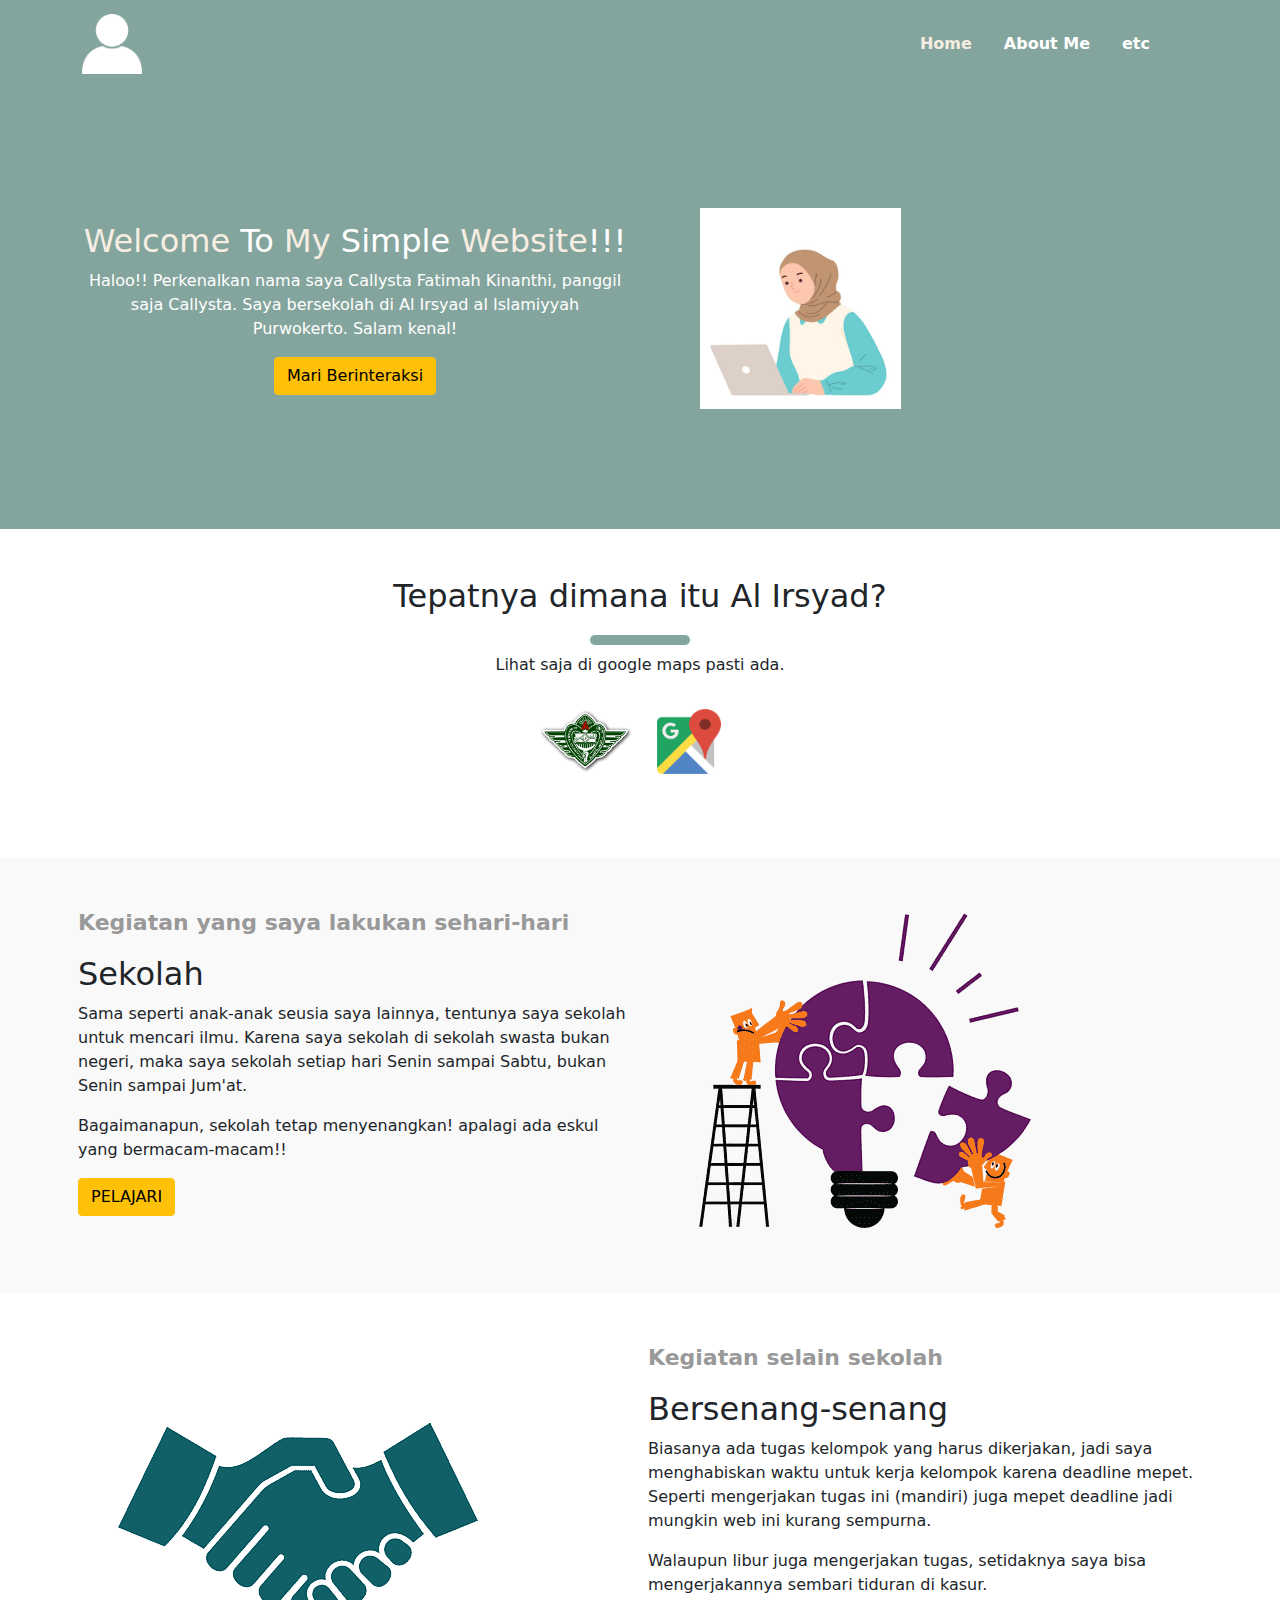
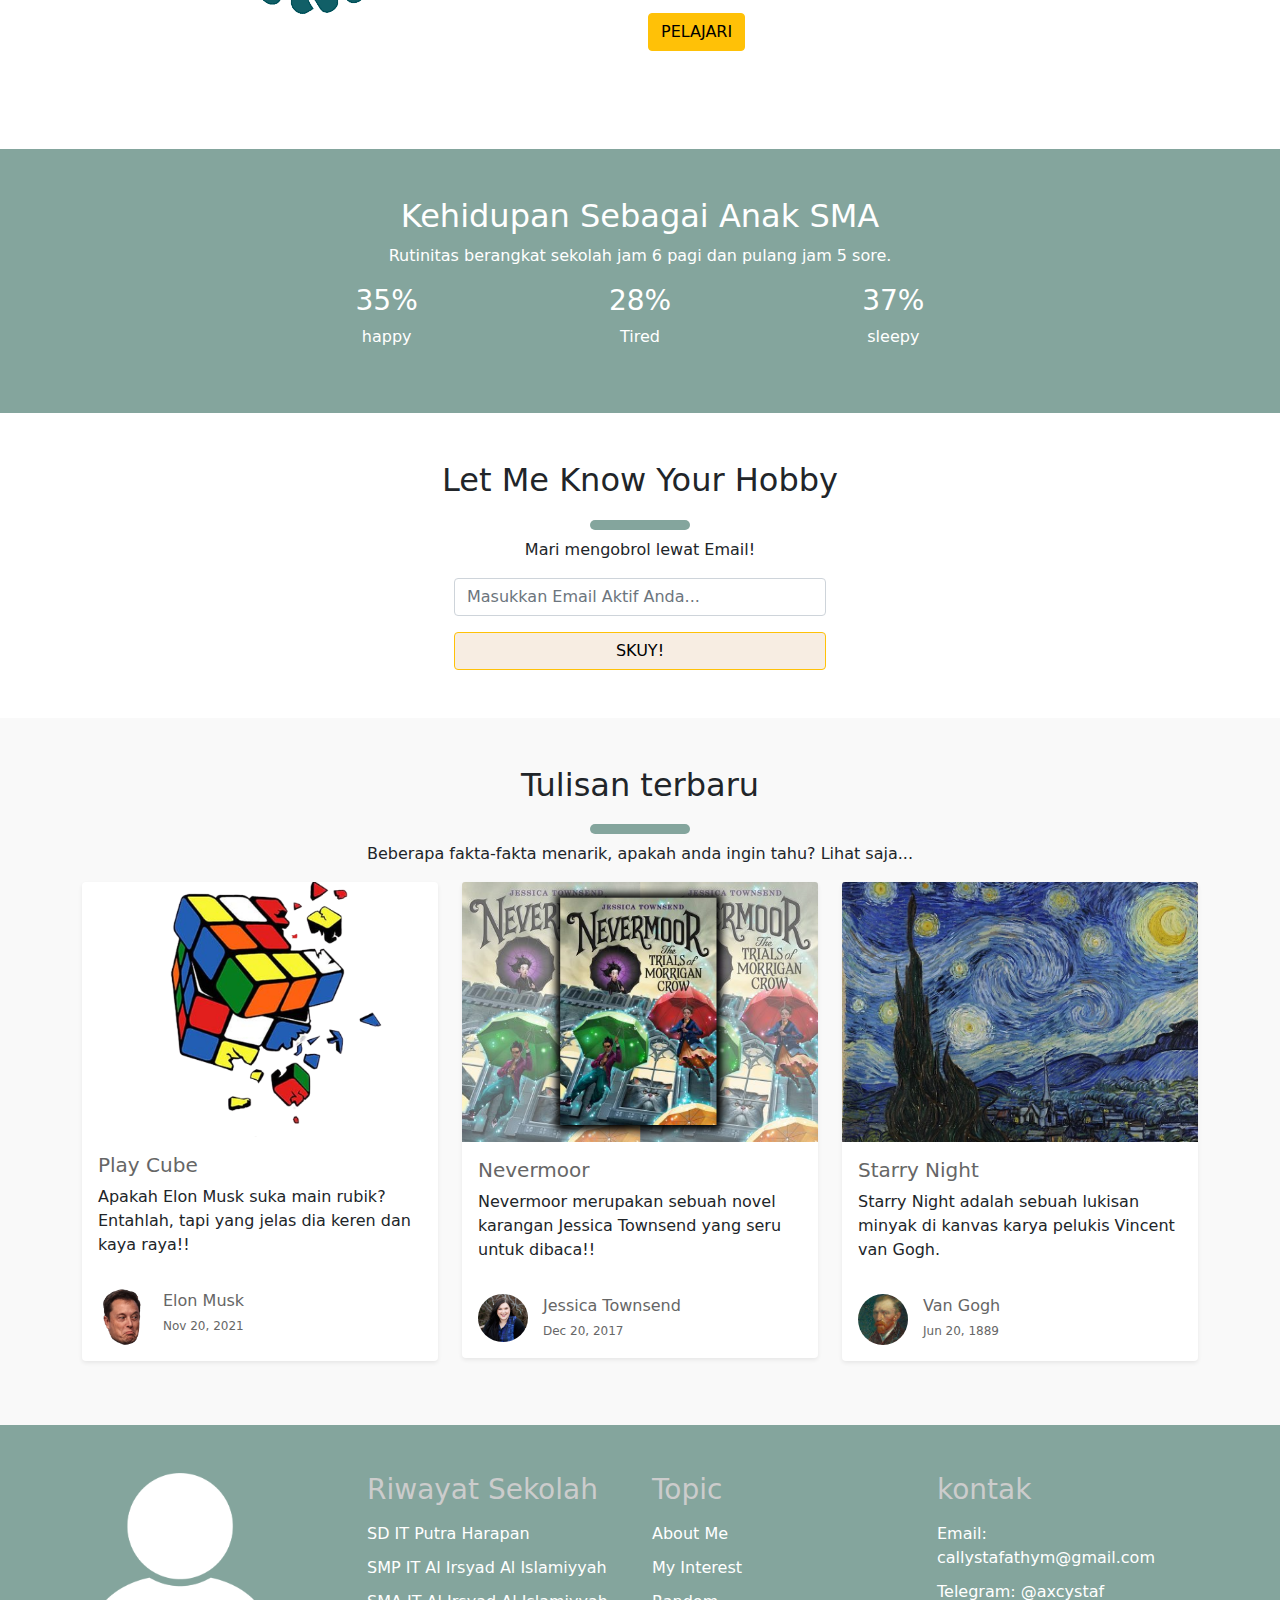
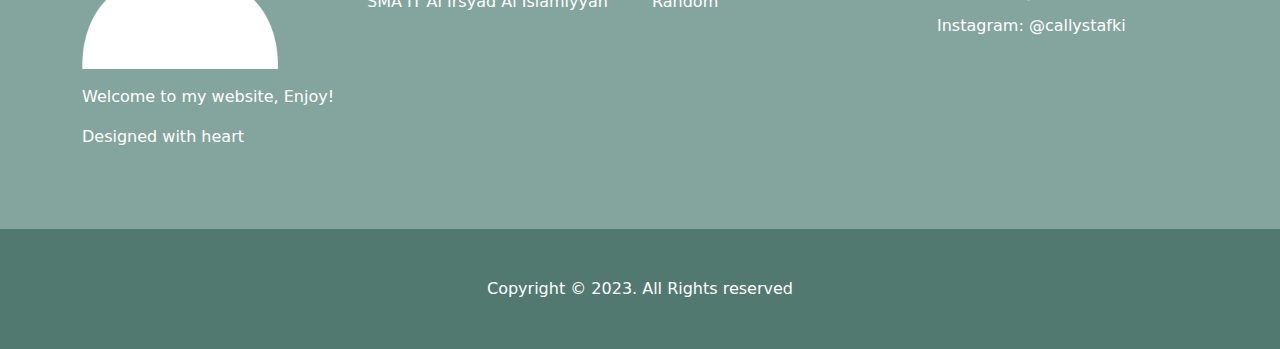
<file: belajar boostrap/index.html>
<!DOCTYPE html>
<html lang="en">
 <head>
    <meta charset="UTF-8">
    <meta http-equiv="X-UA-Compatible" content="IE=edge">
    <meta name="viewport" content="width=device-width, initial-scale=1.0">
    <title>Profile</title>
    <link rel="stylesheet" href="assets/css/bootstrap.min.css">
    <link rel="stylesheet" href="assets/css/main.css">
 </head>
 <body>
    <header class="navbar sticky-top navbar-expand-lg navbar-dark main-nav">
        <div class="container">
          <a class="navbar-brand" href="index.html">
            <img src="assets/img/logo profil.png" class="main-logo main-logo-putih"/>
            <img src="assets/img/logo profil hitam.png" class="main-logo main-logo-hitam"/>
          </a>
          <button class="navbar-toggler" type="button" data-bs-toggle="collapse" data-bs-target="#navbarNav" aria-controls="navbarNav" aria-expanded="false" aria-label="Toggle navigation">
            <span class="navbar-toggler-icon"></span>
          </button>
          <div class="collapse navbar-collapse" id="navbarNav">
            <ul class="navbar-nav ms-auto py-3">
              <li class="nav-item">
                <a class="nav-link active px-3" aria-current="page" href="#">Home</a>
              </li>
              <li class="nav-item">
                <a class="nav-link px-3" href="page.html">About Me</a>
              </li>
              <li class="nav-item">
                <a class="nav-link px-3" href="page.html">etc</a>
              </li>
              <li class="nav-item px-3">
              </li>
            </ul>
          </div>
        </div>
    </header>
    <section class="main-biru">
        <div class="container py-5">
         <div class="row">
            <div class="col-lg-6 text-center align-self-center">
             <div class="">
                <h2> <span>Welcome</span> To <span> My</span> Simple <span> Website</span>!!!</h2>
                <p>Haloo!! Perkenalkan nama saya Callysta Fatimah Kinanthi, panggil saja Callysta. Saya bersekolah di Al Irsyad al Islamiyyah Purwokerto. Salam kenal!
                </p>
                <a href="mailto:callystafathym@gmail.com" class=" btn btn-warning">Mari Berinteraksi
                </a>
             </div>
            </div>
          <div class="col-lg-6">
            <div class="px-4 py-5">
                <img src="assets/img/foto download.jpg" class="px-4 py-4 w-50"/>
            </div>
          </div>
         </div>
        </div>
    </section>
    <section id="main-kolaborasi">
        <div class="container py-5">
            <h2 class="text-center main-judul">Tepatnya dimana itu Al Irsyad?</h2>
            <p class="text-center">Lihat saja di google maps pasti ada.</p>
            <div class="text-center py-3">
                <a href="https://alirsyadpwt.or.id/sma-it/"><img src="assets/img/logo al irsyad.png"/></a>
                <a href="https://maps.app.goo.gl/akg4vyatG3mxtsCF7"><img src="assets/img/logo gmaps.png"/></a>
            </div>
        </div>
    </section>
    <section id="upgrade" class="main-grey">
        <div class="container py-5">
          <div class="row">
            <div class="col-lg-6 px-2">
              <p class="main-atas-judul">Kegiatan yang saya lakukan sehari-hari</p>
              <h2>Sekolah</h2>
              <p>Sama seperti anak-anak seusia saya lainnya, tentunya saya sekolah untuk mencari ilmu. Karena saya sekolah di sekolah swasta bukan negeri, maka saya sekolah setiap hari Senin sampai Sabtu, bukan Senin sampai Jum'at. </p>
              <p>Bagaimanapun, sekolah tetap menyenangkan! apalagi ada eskul yang bermacam-macam!!</p>
              <a href="https://alirsyadpwt.or.id/sma-it/" class="btn btn-warning">PELAJARI</a>
            </div>
            <div class="col-lg-6 px-5 align-self-center">
              <img src="assets/img/gambar tingkatkan skill.png" class="w-70"/>
            </div>
          </div>
        </div>
    </section>
    <section id="sertifikasi">
        <div class="container py-5">
          <div class="row">
            <div class="col-lg-6 px-5 align-self-center">
              <img src="assets/img/handshake-.png" class="w-70"/>
            </div>
            <div class="col-lg-6 px-2">
              <p class="main-atas-judul">Kegiatan selain sekolah</p>
              <h2>Bersenang-senang</h2>
              <p>Biasanya ada tugas kelompok yang harus dikerjakan, jadi saya menghabiskan waktu untuk kerja kelompok karena deadline mepet. Seperti mengerjakan tugas ini (mandiri) juga mepet deadline jadi mungkin web ini kurang sempurna. </p>
              <p>Walaupun libur juga mengerjakan tugas, setidaknya saya bisa mengerjakannya sembari tiduran di kasur.</p>
              <a href="page.html" class="btn btn-warning">PELAJARI</a>
            </div>
          </div>
        </div>
    </section>
    <section id="belajar" class="main-biru">
        <div class="container py-5 text-center">
          <h2> Kehidupan Sebagai Anak SMA </h2>
          <p>Rutinitas berangkat sekolah jam 6 pagi dan pulang jam 5 sore.
          </p>
          <div class="row">
            <div class="col-lg-8 mx-auto">
              <div class="row">
                <div class="col-md-4">
                  <h3>35%</h3>
                  <p>happy</p>
                </div>
                <div class="col-md-4">
                  <h3>28%</h3>
                  <p>Tired</p>
                </div>
                <div class="col-md-4">
                  <h3>37%</h3>
                  <p>sleepy</p>
                </div>
              </div>
            </div>
          </div>
        </div>
    </section>
    <section id="subscribe">
        <div class="container py-5 text-center">
          <h2 class="main-judul" >Let Me Know Your Hobby</h2>
          <p>Mari mengobrol lewat Email!
          </p>
          <div class="col-md-4 mx-auto">
            <div class="mb-3">
              <input 
               type="text"
               class="form-control"
               placeholder="Masukkan Email Aktif Anda..."
              />
            </div>
            <div class="d-block">
              <button class="btn btn-warning w-100" type="button">
                SKUY!
              </button>
            </div>
          </div>
        </div>
    </section>
    <section id="blog" class="main-grey">
        <div class="container text-center py-5" >
          <h2 class="main-judul">Tulisan terbaru</h2>
          <p>Beberapa fakta-fakta menarik, apakah anda ingin tahu? Lihat saja...
          </p>
          <div class="row text-start">
            <div class="col-md-4 mb-3">
              <div class="card border-0 shadow-sm w-100">
                <img 
                 src="assets/img/rubik.png" 
                 class="card-img-top" 
                 alt="Penjelasan Thumbnail"
                />
                <div class="card-body">
                  <h5 class="card-title"> 
                    <a href="blog-detail.html"> Play Cube</a>
                  </h5>
                  <p class="card-text">Apakah Elon Musk suka main rubik? Entahlah, tapi yang jelas dia keren dan kaya raya!!</p>
                </div>
                <div class="card-body main-blog-info">
                  <a href="https://www.google.com/search?q=elon+musk&oq=elon+musk&gs_lcrp=EgZjaHJvbWUyBggAEEUYOdIBCDI5NzZqMGoxqAIAsAIA&sourceid=chrome&ie=UTF-8"><img src="assets/img/elon musk.png"/></a>
                  <a href="" class="main-blog-author">Elon Musk</a><br />
                  <span>Nov 20, 2021</span>
                </div>
              </div>
            </div>
            <div class="col-md-4 mb-3">
              <div class="card border-0 shadow-sm w-100">
                <img 
                 src="assets/img/gambar nevermoor.png" 
                 class="card-img-top" 
                 alt="Penjelasan Thumbnail"
                />
                <div class="card-body">
                  <h5 class="card-title"> 
                    <a href="blog-detail.html">Nevermoor</a>
                  </h5>
                  <p class="card-text">Nevermoor merupakan sebuah novel karangan Jessica Townsend yang seru untuk dibaca!!</p>
                </div>
                <div class="card-body main-blog-info">
                  <a href="https://www.google.com/search?q=jessica+townsend&sca_esv=566021433&sxsrf=AM9HkKmqg-YOiQmVqXsazM076Rm5e_2rbg%3A1694928647297&ei=B48GZfnZEf6TseMP44ibmAg&ved=0ahUKEwi5-cOf9bCBAxX-SWwGHWPEBoMQ4dUDCA8&uact=5&oq=jessica+townsend&gs_lp=[base64]&sclient=gws-wiz-serp"><img src="assets/img/Jessica Townsend.jpg"/></a>
                  <a href="" class="main-blog-author">Jessica Townsend</a><br />
                  <span>Dec 20, 2017</span>
                </div>
              </div>
            </div>
            <div class="col-md-4 mb-3">
              <div class="card border-0 shadow-sm w-100">
                <img 
                 src="assets/img/karya Van gogh.jpg" 
                 class="card-img-top" 
                 alt="Penjelasan Thumbnail"
                />
                <div class="card-body">
                  <h5 class="card-title"> 
                    <a href="blog-detail.html">Starry Night</a>
                  </h5>
                  <p class="card-text">Starry Night adalah sebuah lukisan minyak di kanvas karya pelukis Vincent van Gogh. </p>
                </div>
                <div class="card-body main-blog-info">
                  <a href="https://www.google.com/search?q=van+gogh&oq=van+gogh&gs_lcrp=EgZjaHJvbWUyBggAEEUYOdIBCDI1ODJqMGoxqAIAsAIA&sourceid=chrome&ie=UTF-8"><img src="assets/img/Van Gogh.jpg"/></a>
                  <a href="" class="main-blog-author">Van Gogh</a><br />
                  <span>Jun 20, 1889</span>
                </div>
              </div>
            </div>
          </div>
        </div>
    </section>
    <footer>
      <div class="main-footer-menu main-biru py-5">
        <div class="container">
          <div class="row">
            <div class="col-lg-3 mb-3">
              <div class="mb-3">
                <a href="index.html"><img src="assets/img/logo profil.png" class="w-75"></a>
              </div>
              <p>Welcome to my website, Enjoy!</p>
              <p>Designed with heart</p>
            </div>
            <div class="col-lg-3 mb-3">
              <h3>Riwayat Sekolah</h3>
              <ul>
                <li>SD IT Putra Harapan</li>
                <li>SMP IT Al Irsyad Al Islamiyyah</li>
                <li>SMA IT Al Irsyad Al Islamiyyah</li>
              </ul>
            </div>
            <div class="col-lg-3 mb-3">
              <h3>Topic</h3>
              <ul>
                <li>About Me</li>
                <li>My Interest</li>
                <li>Random</li>
              </ul>
            </div>
            <div class="col-lg-3 mb-3">
              <h3>kontak</h3>
              <ul>
                <li><a href="mailto:callystafathym@gmail.com">Email: callystafathym@gmail.com</a></li>
                <li><a href="https://t.me/axcystaf">Telegram: @axcystaf</a></li>
                <li><a href="https://instagram.com/callystafki?igshid=OGQ5ZDc2ODk2ZA==">Instagram: @callystafki</a></li>
              </ul>
            </div>
          </div>
        </div>
      </div>
      <div class="text-center py-5 main-footer-copyright">Copyright &copy; 2023. All Rights reserved </div>
    </footer>
    <script src="assets/js/bootstrap.bundle.min.js"></script>
    <script src="assets/js/jquery-3.6.0.min.js"></script>
    <script src="assets/js/main.js"></script>
 </body>
</html>
</file>
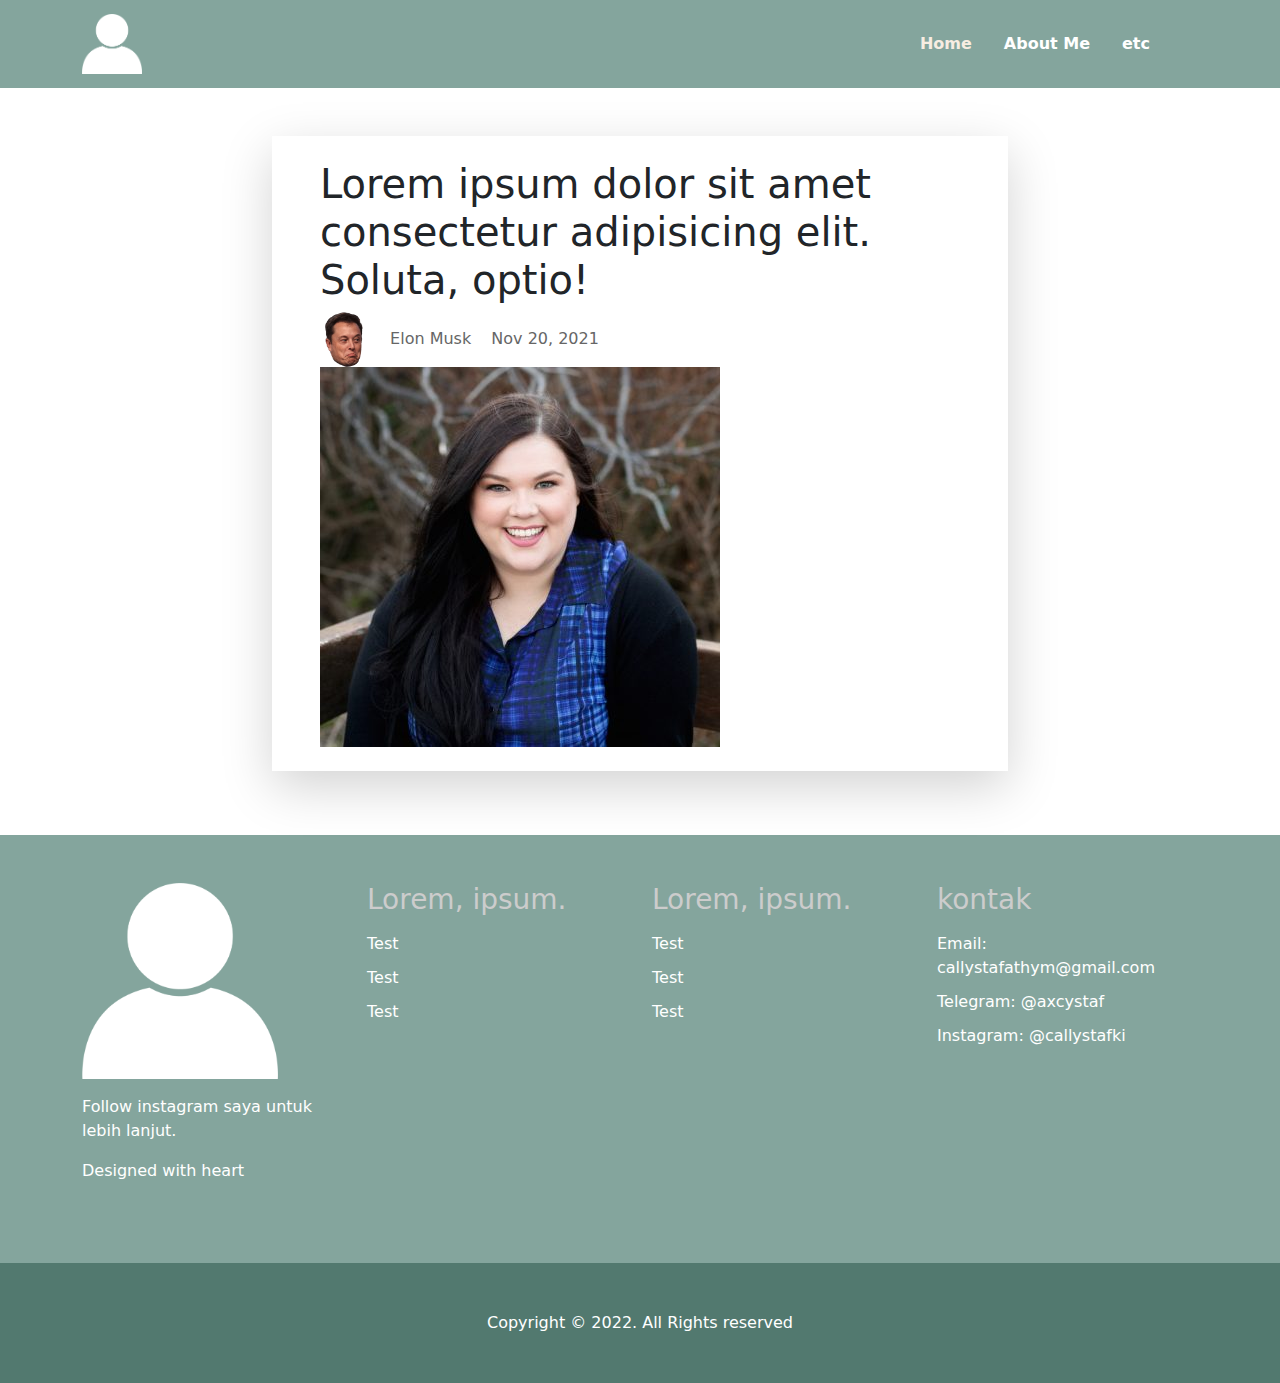
<file: belajar boostrap/blog-detail.html>
<!DOCTYPE html>
<html lang="en">
 <head>
    <meta charset="UTF-8">
    <meta http-equiv="X-UA-Compatible" content="IE=edge">
    <meta name="viewport" content="width=device-width, initial-scale=1.0">
    <title>Profile</title>
    <link rel="stylesheet" href="assets/css/bootstrap.min.css">
    <link rel="stylesheet" href="assets/css/main.css">
 </head>
 <body>
    <header class="navbar sticky-top navbar-expand-lg navbar-dark main-nav">
        <div class="container">
          <a class="navbar-brand" href="index.html">
            <img src="assets/img/logo profil.png" class="main-logo main-logo-putih"/>
            <img src="assets/img/logo profil hitam.png" class="main-logo main-logo-hitam"/>
          </a>
          <button class="navbar-toggler" type="button" data-bs-toggle="collapse" data-bs-target="#navbarNav" aria-controls="navbarNav" aria-expanded="false" aria-label="Toggle navigation">
            <span class="navbar-toggler-icon"></span>
          </button>
          <div class="collapse navbar-collapse" id="navbarNav">
            <ul class="navbar-nav ms-auto py-3">
              <li class="nav-item">
                <a class="nav-link active px-3" aria-current="page" href="#">Home</a>
              </li>
              <li class="nav-item">
                <a class="nav-link px-3" href="page.html">About Me</a>
              </li>
              <li class="nav-item">
                <a class="nav-link px-3" href="page.html">etc</a>
              </li>
              <li class="nav-item px-3">
              </li>
            </ul>
          </div>
        </div>
    </header>
    <section id="blog-detail">
        <div class="container py-5">
            <div class="row">
                <div class="col-lg-8 mb-3 mx-auto">
                    <div class="raounded shadow-lg w-100">
                        <div class="px-5 py-4">
                            <h1>
                                Lorem ipsum dolor sit amet consectetur adipisicing elit. Soluta, optio!
                            </h1>
                            <div class="main-blog-info">
                                <a href=""><img src="assets/img/elon musk.png" /></a>
                                <a href="" class="main-author-name">Elon Musk</a>
                                <span>Nov 20, 2021</span>
                            </div>
                            <div>
                                <img src="assets/img/Jessica Townsend.jpg"/>
                            </div>
                        </div>
                    </div>
                </div>
            </div>
        </div>
    </section>
    <footer>
        <div class="main-footer-menu main-biru py-5">
          <div class="container">
            <div class="row">
              <div class="col-lg-3 mb-3">
                <div class="mb-3">
                  <a href="index.html"><img src="assets/img/logo profil.png" class="w-75"></a>
                </div>
                <p>Follow instagram saya untuk lebih lanjut.</p>
                <p>Designed with heart</p>
              </div>
              <div class="col-lg-3 mb-3">
                <h3>Lorem, ipsum.</h3>
                <ul>
                  <li><a href="">Test</a></li>
                  <li><a href="">Test</a></li>
                  <li><a href="">Test</a></li>
                </ul>
              </div>
              <div class="col-lg-3 mb-3">
                <h3>Lorem, ipsum.</h3>
                <ul>
                  <li><a href="">Test</a></li>
                  <li><a href="">Test</a></li>
                  <li><a href="">Test</a></li>
                </ul>
              </div>
              <div class="col-lg-3 mb-3">
                <h3>kontak</h3>
                <ul>
                  <li>Email: callystafathym@gmail.com</li>
                  <li>Telegram: @axcystaf</a></li>
                  <li>Instagram: @callystafki</li>
                </ul>
              </div>
            </div>
          </div>
        </div>
        <div class="text-center py-5 main-footer-copyright">Copyright &copy; 2022. All Rights reserved </div>
      </footer>
      <script src="assets/js/bootstrap.bundle.min.js"></script>
      <script src="assets/js/jquery-3.6.0.min.js"></script>
      <script src="assets/js/main.js"></script>
   </body>
  </html>
</file>
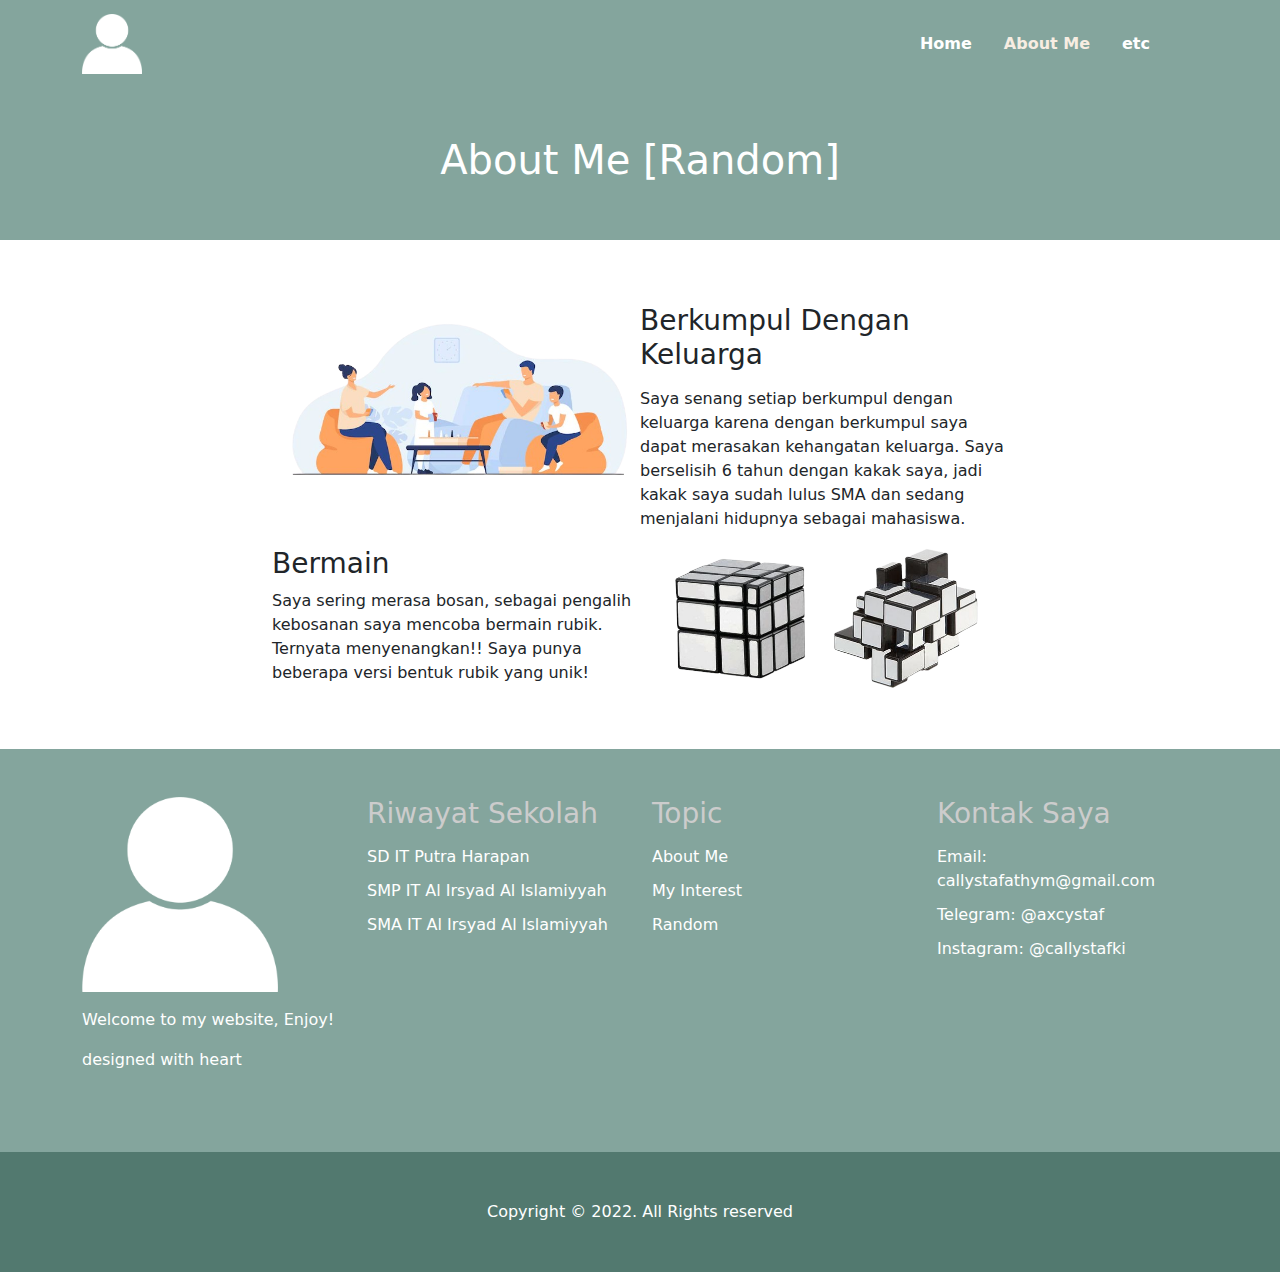
<file: belajar boostrap/page.html>
<!DOCTYPE html>
<html lang="en">
 <head>
    <meta charset="UTF-8">
    <meta http-equiv="X-UA-Compatible" content="IE=edge">
    <meta name="viewport" content="width=device-width, initial-scale=1.0">
    <title>Profile</title>
    <link rel="stylesheet" href="assets/css/bootstrap.min.css">
    <link rel="stylesheet" href="assets/css/main.css">
 </head>
 <body>
    <header class="navbar sticky-top navbar-expand-lg navbar-dark main-nav">
        <div class="container">
          <a class="navbar-brand" href="index.html">
            <img src="assets/img/logo profil.png" class="main-logo main-logo-putih"/>
            <img src="assets/img/logo profil hitam.png" class="main-logo main-logo-hitam"/>
          </a>
          <button class="navbar-toggler" type="button" data-bs-toggle="collapse" data-bs-target="#navbarNav" aria-controls="navbarNav" aria-expanded="false" aria-label="Toggle navigation">
            <span class="navbar-toggler-icon"></span>
          </button>
          <div class="collapse navbar-collapse" id="navbarNav">
            <ul class="navbar-nav ms-auto py-3">
              <li class="nav-item">
                <a class="nav-link px-3" aria-current="page" href="index.html">Home</a>
              </li>
              <li class="nav-item">
                <a class="nav-link active px-3" href="page.html">About Me</a>
              </li>
              <li class="nav-item">
                <a class="nav-link px-3" href="index.html">etc</a>
              </li>
              <li class="nav-item px-3">
              </li>
            </ul>
          </div>
        </div>
    </header>
    <section class="main-biru">
        <div class="container py-5">
            <div class="text-center"><h1>About Me [Random]</h1></div>
        </div>
    </section>
    <section class="container py-5">
        <div class="row">
            <div class="col-lg-8 mx-auto">
                <p>
                    <img src="assets/img/keluarga kecil.png" class="w-50" align="left"/>
                    <h3>Berkumpul Dengan Keluarga</h3>
                </p>
                <p>Saya senang setiap berkumpul dengan keluarga karena dengan berkumpul saya dapat merasakan kehangatan keluarga. Saya berselisih 6 tahun dengan kakak saya, jadi kakak saya sudah lulus SMA dan sedang menjalani hidupnya sebagai mahasiswa.</p>
               
                <p>
                    <img src="assets/img/mirror cube.png" class="w-50" align="right"/>
                    <h3>Bermain</h3>
                    <p>Saya sering merasa bosan, sebagai pengalih kebosanan saya mencoba bermain rubik. Ternyata menyenangkan!! Saya punya beberapa versi bentuk rubik yang unik!</p>
                </p>
            </div>
        </div>
    </section>
    <footer>
        <div class="main-footer-menu main-biru py-5">
          <div class="container">
            <div class="row">
              <div class="col-lg-3 mb-3">
                <div class="mb-3">
                  <a href="index.html"><img src="assets/img/logo profil.png" class="w-75"></a>
                </div>
                <p>Welcome to my website, Enjoy!</p>
                <p>designed with heart</p>
              </div>
              <div class="col-lg-3 mb-3">
                <h3>Riwayat Sekolah</h3>
                <ul>
                  <li>SD IT Putra Harapan</li>
                  <li>SMP IT Al Irsyad Al Islamiyyah</li>
                  <li>SMA IT Al Irsyad Al Islamiyyah</li>
                </ul>
              </div>
              <div class="col-lg-3 mb-3">
                <h3>Topic</h3>
                <ul>
                  <li>About Me</li>
                  <li>My Interest</li>
                  <li>Random</li>
                </ul>
              </div>
              <div class="col-lg-3 mb-3">
                <h3>Kontak Saya</h3>
                <ul>
                  <li><a href="mailto:callystafathym@gmail.com">Email: callystafathym@gmail.com</a></li>
                  <li><a href="https://t.me/axcystaf">Telegram: @axcystaf</a></li>
                  <li><a href="https://instagram.com/callystafki?igshid=OGQ5ZDc2ODk2ZA==">Instagram: @callystafki</a></li>
                </ul>
              </div>
            </div>
          </div>
        </div>
        <div class="text-center py-5 main-footer-copyright">Copyright &copy; 2022. All Rights reserved </div>
    </footer>
      <script src="assets/js/bootstrap.bundle.min.js"></script>
      <script src="assets/js/jquery-3.6.0.min.js"></script>
      <script src="assets/js/main.js"></script>
 </body>
</html>
</file>
<file: belajar boostrap/assets/css/main.css>
/* untuk header */
.main-nav {
background-color: #84A59D;
}
.main-nav .navbar-nav a.nav-link {
color: #FFF;
font-weight: 600;
}
.main-nav .navbar-nav .nav-link.active,.main-nav .navbar-nav .nav-link:hover {
    color: #F7EDE2;
}
.navbar.scrolled {
    background-color: #FFF;
    transition: background-color 0.5s ease;
    box-shadow: 0px -10px 30px #666;
}
.navbar.scrolled a.nav-link{
    color: #666;
}
.navbar img.main-logo {
    max-width: 60px;
}
.navbar img.main-logo-hitam {
    display: none;
}
.navbar.scrolled img.main-logo-hitam {
    display: inline-block;
}
.navbar.navbar.scrolled img.main-logo-putih {
    display: none;
}
/* untuk global */
.main-biru {
    background-color:#84A59D ;
    color: #FFF;
}
.main-biru h2 span {
    color:#F7EDE2 ;
}
button.btn-warning{
    background-color: #F7EDE2;
}
h2.main-judul::after {
    margin:auto;
    margin-top: 20px;
    display:block;
    border-bottom:10px solid #84A59D;
    width: 100px;
    border-radius:25px; ;
    content: "";
}
.main-grey {
    background-color: #f9f9f9;
}
.main-atas-judul {
    color: #999;
    font-size: 22px;
    font-weight: 600;
}
a:hover {
    transition: color 0.5s ease;
}
/* untuk bagian kolaborasi */
#main-kolaborasi img {
    max-height: 65px;
    max-width: 160px;
}
#main-kolaborasi a {
    display: inline-block;
    word-spacing: 20px;
    margin-right: 20px;
    margin-bottom: 20px;
}

/* untuk blog */
.main-blog-info img {
    width: 50px;
    border-radius: 50%;
    float: left;
}
.main-blog-info {
    color: #666;
    position: relative;
}
.main-blog-info a {
    padding-right: 15px;
    color: #666;
    text-decoration: none;
}
.main-blog-info a:hover {
    color: #F28482;
}
#blog .main-blog-info span {
    font-size: 12px;
    padding-left: 15px;
}
#blog a {
    text-decoration: none;
    color: #666;
}
#blog a:hover {
    color: #F28482;
}

#blog-detail .main-blog-info img {
    float: none;
}
#blog-detail .main-blog-info span::before {
    content: ;
    top: 0px;
    margin-bottom: 3px;
    display: inline-block;
    margin-right: 15px;
    background-color: #ccc;
    height: 5px;
    width: 5px;
    border-radius: 50%;
}

/* FOOTER */
.main-footer-menu h3 {
    color: #ccc;
    margin-bottom: 15px;
}
.main-footer-menu {
    color: #FFF;
    text-decoration: none;
}
.main-footer-menu a:hover {
    color: #F28482;
}
.main-footer-menu ul {
    list-style-type: none;
    padding-left: 0px;
    margin-left: 0px;
}
.main-footer-menu ul li {
    margin-bottom: 10px;
}
.main-footer-copyright {
    background-color:#52796f ;
    color: #FFF;
}
.col-lg-3 a {
    text-decoration: none;
    color: #FFF;
}
</file>
